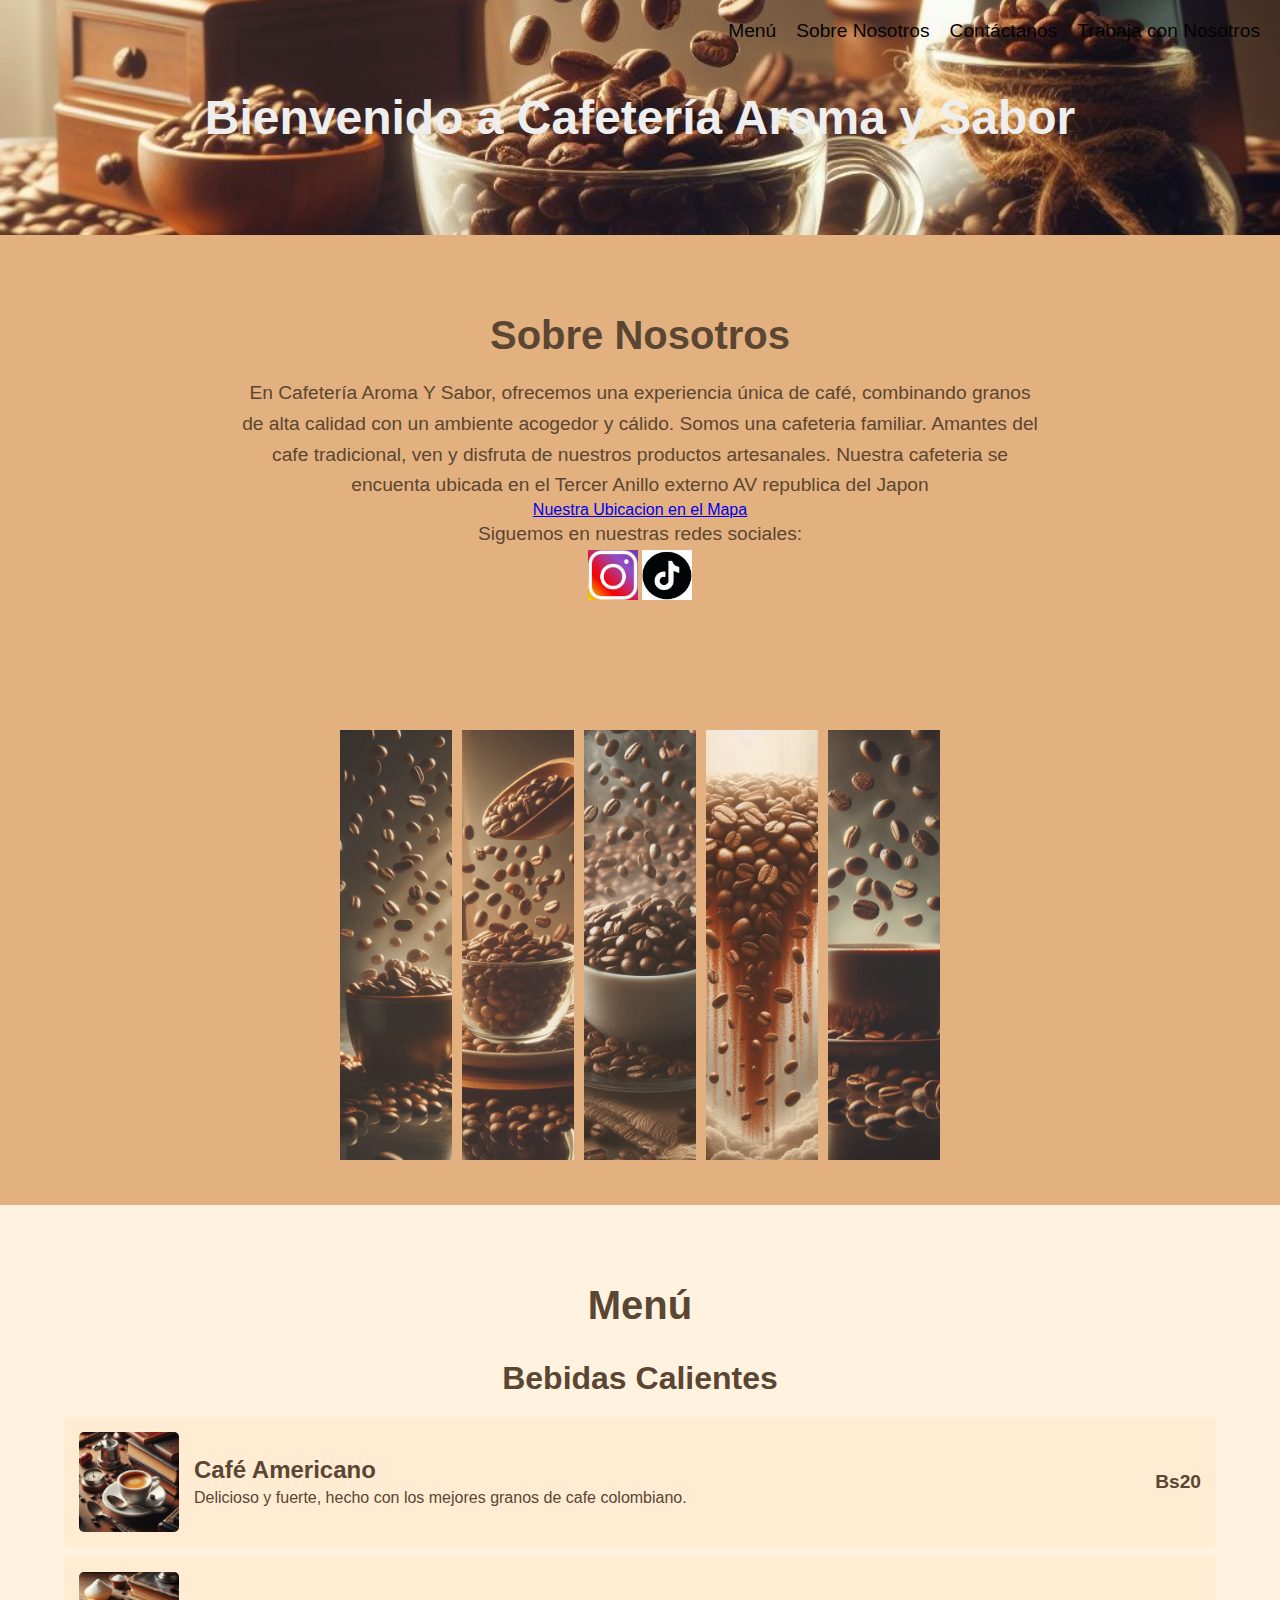
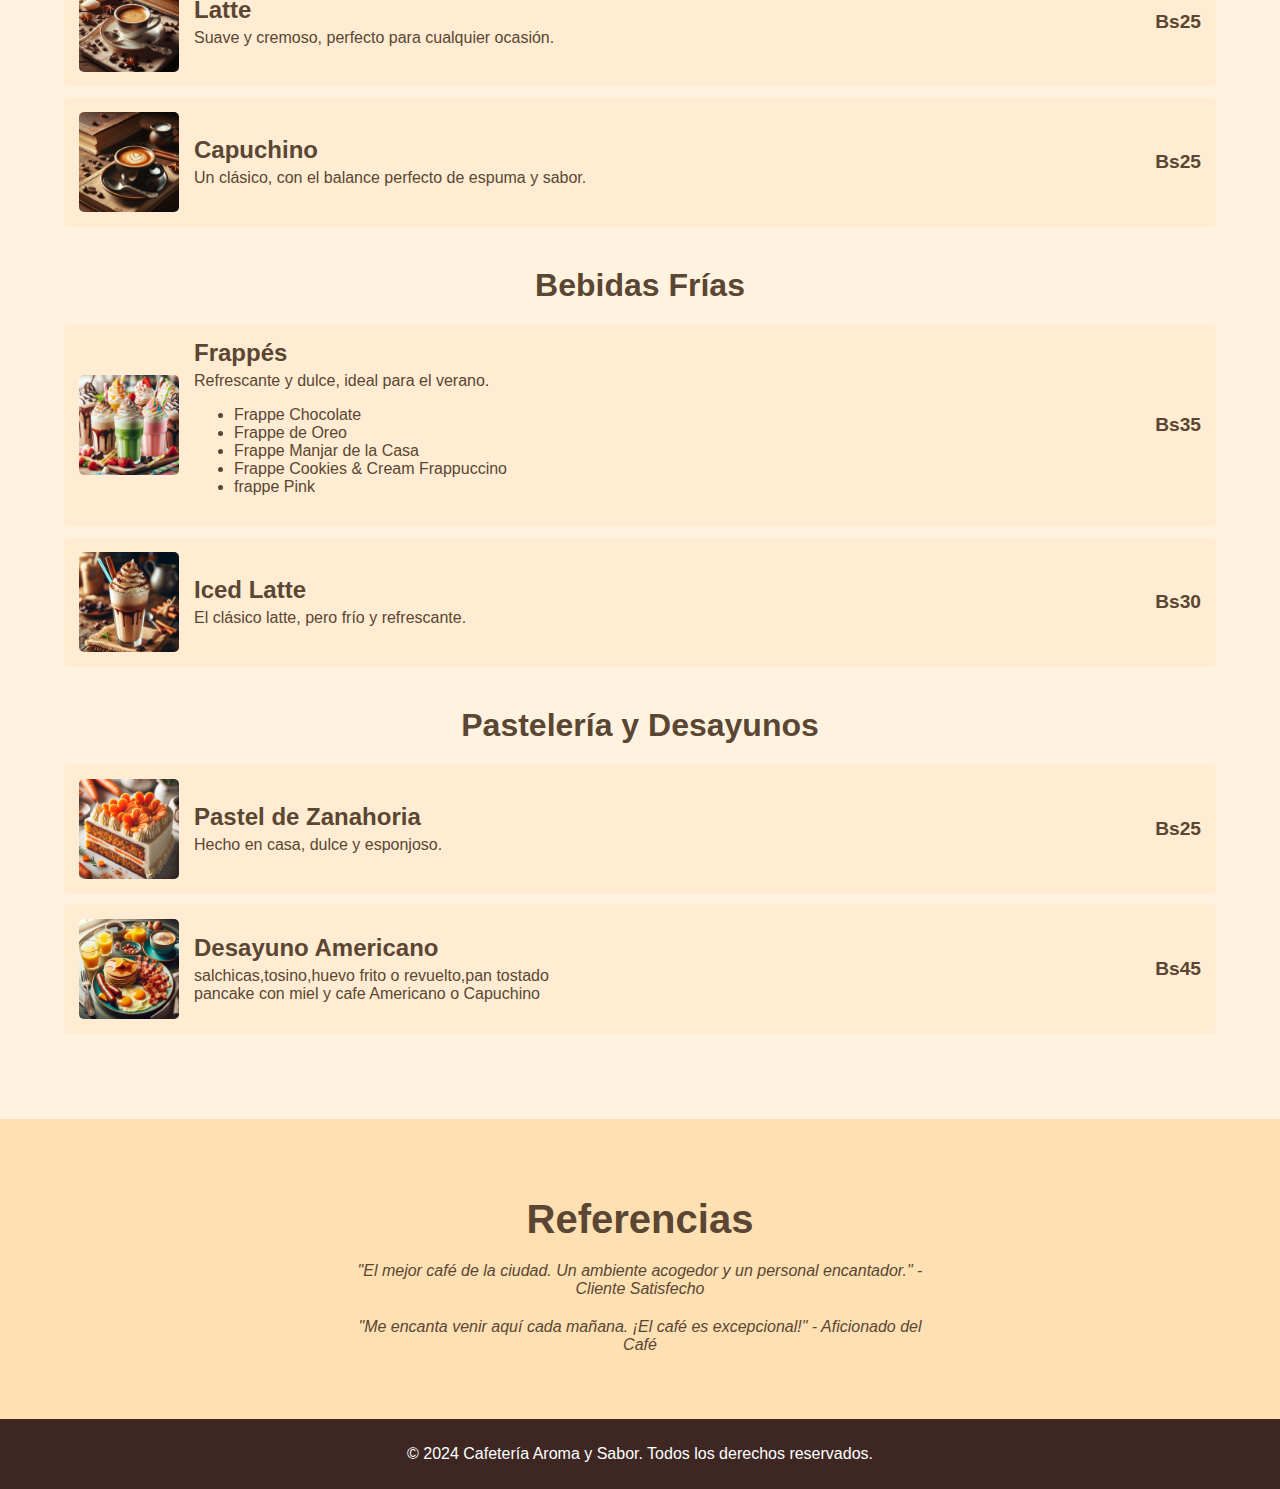
<file: index.html>
<!DOCTYPE html>
<html lang="es">
<head>
    <meta charset="UTF-8">
    <meta name="viewport" content="width=device-width, initial-scale=1.0">
    <title>Cafetería Aroma y Sabor</title>
    <link rel="stylesheet" href="styles.css">
</head>
<body>
    <header class="banner">
        <nav class="navbar">
            <ul>
                <li><a href="#menu">Menú</a></li>
                <li><a href="#sobre-nosotros">Sobre Nosotros</a></li>
                <li><a href="contactanos.html">Contáctanos</a></li>
                <li><a href="trabaja.html">Trabaja con Nosotros</a></li>
            </ul>
        </nav>
        <h1 style="color: rgb(238, 238, 238);"><b>Bienvenido a Cafetería Aroma y Sabor</b></h1>
    </header>

    <section id="sobre-nosotros" class="presentacion">
        <h2>Sobre Nosotros</h2>
        <p>En Cafetería Aroma Y Sabor, ofrecemos una experiencia única de café, combinando granos de alta calidad con un ambiente acogedor y cálido. Somos una cafeteria familiar. Amantes del cafe tradicional, ven y disfruta de nuestros productos artesanales. Nuestra cafeteria se encuenta ubicada en el Tercer Anillo externo AV republica del Japon</p>
        <center><A href="https://maps.app.goo.gl/fsgBP9v3ZYE7Z5xs7">Nuestra Ubicacion en el Mapa</A></center>
        <p>Siguemos en nuestras redes sociales:</p>
        <center><A href="https://www.instagram.com/aromaysaborcafe2024/?hl=es"><img src="imagenes/insta.jpg"style="width: 50px; height: 50px;"></A>
            <A href="https://www.tiktok.com/@cafeteria_aroma_y_cafe"><img src="imagenes/tik.jpg" style="width: 50px; height: 50px;"></A></center>
        <br>
        <br>
        
    </section>
    <section class="galeria">
        <img src="imagenes/1.jpg">
        <img src="imagenes/2.jpg">
        <img src="imagenes/3.jpg">
        <img src="imagenes/4.jpg">
        <img src="imagenes/5.jpg">
    </section>

    <section id="menu" class="menu">
        <h2>Menú</h2>
        <div class="menu-category">
            <h3>Bebidas Calientes</h3>
            <div class="menu-item">
                <img src="imagenes/7.jpg" alt="Café Americano">
                <div class="menu-text">
                    <h4>Café Americano</h4>
                    <p>Delicioso y fuerte, hecho con los mejores granos de cafe colombiano.</p>
                </div>
                <span>Bs20</span>
            </div>
            <div class="menu-item">
                <img src="imagenes/6.jpg" alt="Latte">
                <div class="menu-text">
                    <h4>Latte</h4>
                    <p>Suave y cremoso, perfecto para cualquier ocasión.</p>
                </div>
                <span>Bs25</span>
            </div>
            <div class="menu-item">
                <img src="imagenes/9.jpg" alt="Capuchino">
                <div class="menu-text">
                    <h4>Capuchino</h4>
                    <p>Un clásico, con el balance perfecto de espuma y sabor.</p>
                </div>
                <span>Bs25</span>
            </div>
        </div>
        <div class="menu-category">
            <h3>Bebidas Frías</h3>
            <div class="menu-item">
                <img src="imagenes/10.jpg" alt="Frappés">
                <div class="menu-text">
                    <h4>Frappés</h4>
                    <p>Refrescante y dulce, ideal para el verano.
                        <ul>
                            <li>Frappe Chocolate</li>
                            <li>Frappe de Oreo</li>
                            <li>Frappe Manjar de la Casa</li>
                            <li>Frappe Cookies & Cream Frappuccino</li>
                            <li>frappe Pink</li>
                        </ul>
                    </p>
                </div>
                <span>Bs35</span>
            </div>
            <div class="menu-item">
                <img src="imagenes/12.jpg" alt="Iced Latte">
                <div class="menu-text">
                    <h4>Iced Latte</h4>
                    <p>El clásico latte, pero frío y refrescante.</p>
                </div>
                <span>Bs30</span>
            </div>
        </div>
        <div class="menu-category">
            <h3>Pastelería y Desayunos</h3>
            <div class="menu-item">
                <img src="imagenes/14.jpg" alt="Pastel de Zanahoria">
                <div class="menu-text">
                    <h4>Pastel de Zanahoria</h4>
                    <p>Hecho en casa, dulce y esponjoso.</p>
                </div>
                <span>Bs25</span>
            </div>
            <div class="menu-item">
                <img src="imagenes/11.jpg" alt="Desayuno Americano">
                <div class="menu-text">
                    <h4>Desayuno Americano</h4>
                    <p>salchicas,tosino,huevo frito o revuelto,pan tostado<br>
                    pancake con miel y cafe Americano o Capuchino</p>
                </div>
                <span>Bs45</span>
            </div>
        </div>
    </section>

    <section id="referencias" class="referencias">
        <h2>Referencias</h2>
        <p>"El mejor café de la ciudad. Un ambiente acogedor y un personal encantador." - Cliente Satisfecho</p>
        <p>"Me encanta venir aquí cada mañana. ¡El café es excepcional!" - Aficionado del Café</p>
    </section>

    <footer>
        <p>&copy; 2024 Cafetería Aroma y Sabor. Todos los derechos reservados.</p>
    </footer>
</body>
</html>
</file>
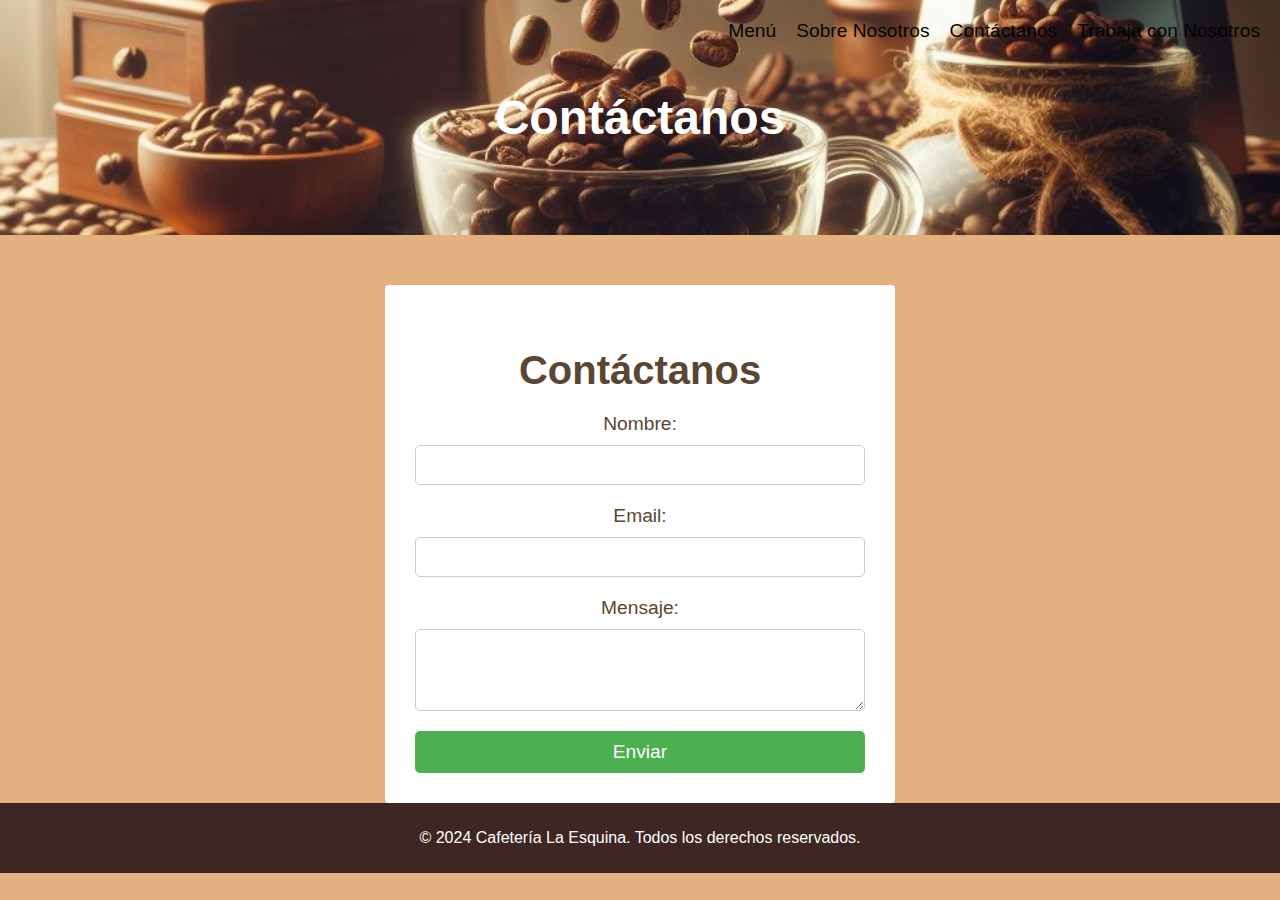
<file: contactanos.html>
<!DOCTYPE html>
<html lang="es">
<head>
    <meta charset="UTF-8">
    <meta name="viewport" content="width=device-width, initial-scale=1.0">
    <title>Contáctanos - Cafetería La Esquina</title>
    <link rel="stylesheet" href="styles.css">
</head>
<body>
    <header class="banner">
        <nav class="navbar">
            <ul>
                <li><a href="index.html#menu">Menú</a></li>
                <li><a href="index.html#sobre-nosotros">Sobre Nosotros</a></li>
                <li><a href="contactanos.html">Contáctanos</a></li>
                <li><a href="trabaja.html">Trabaja con Nosotros</a></li>
            </ul>
        </nav>
        <h1 style="color: rgb(254, 254, 254);"><b>Contáctanos</b></h1>
    </header>

    <section id="contacto" class="contacto">
        <h2>Contáctanos</h2>
        <form action="enviar_formulario.php" method="post">
            <label for="nombre">Nombre:</label>
            <input type="text" id="nombre" name="nombre" required>

            <label for="email">Email:</label>
            <input type="email" id="email" name="email" required>

            <label for="mensaje">Mensaje:</label>
            <textarea id="mensaje" name="mensaje" rows="4" required></textarea>

            <button type="submit">Enviar</button>
        </form>
    </section>

    <footer>
        <p>&copy; 2024 Cafetería La Esquina. Todos los derechos reservados.</p>
    </footer>
</body>
</html>
</file>
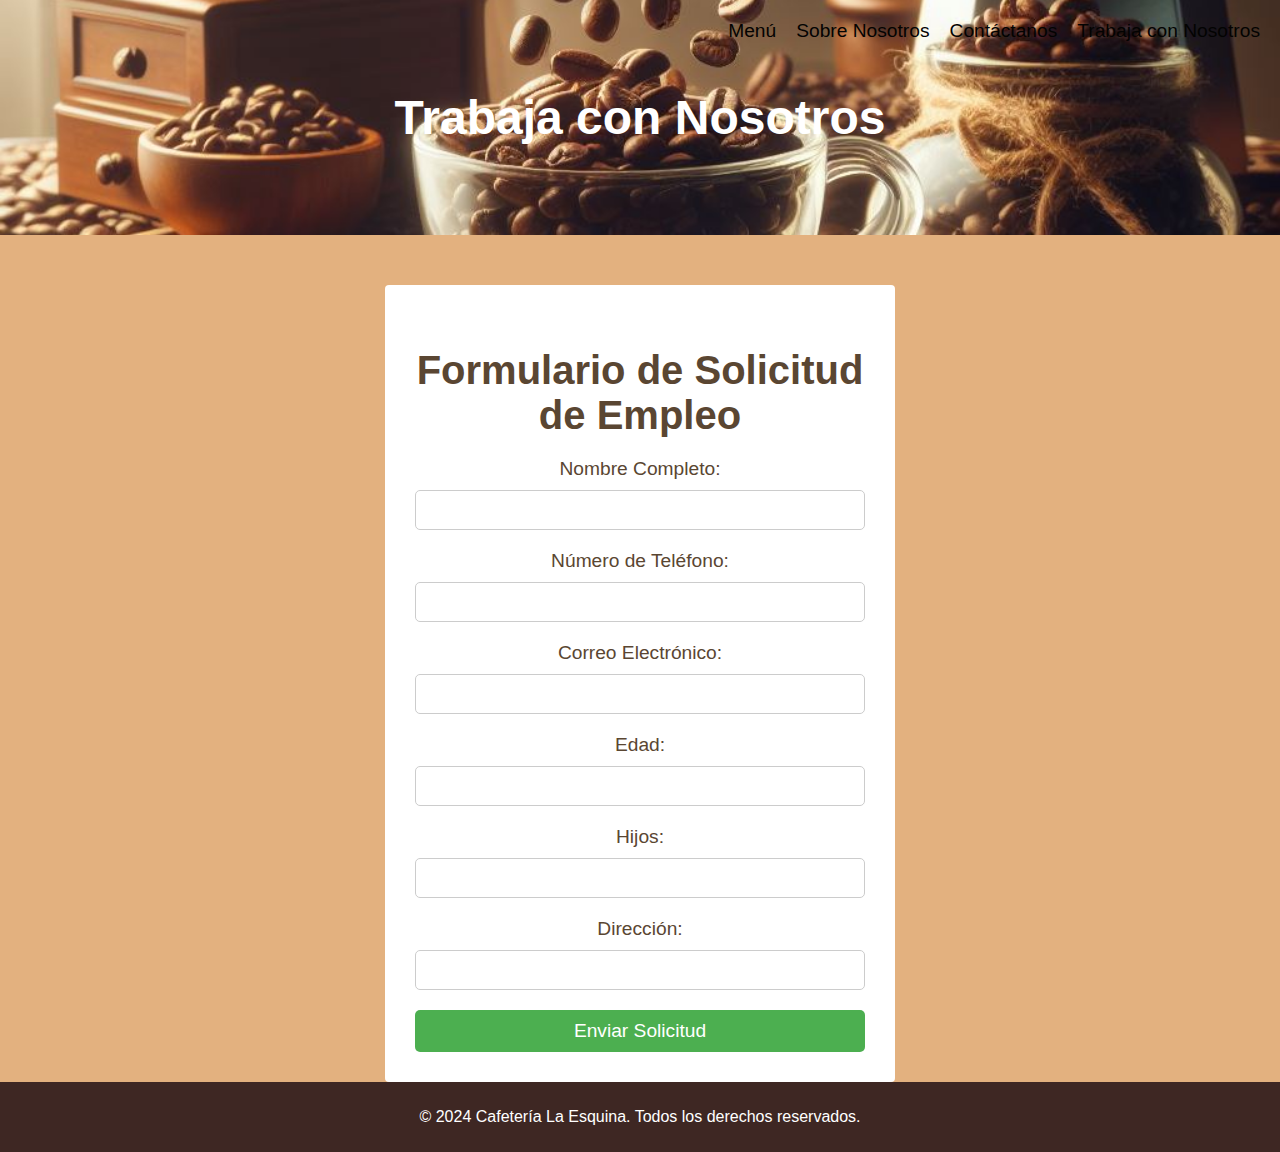
<file: trabaja.html>
<!DOCTYPE html>
<html lang="es">
<head>
    <meta charset="UTF-8">
    <meta name="viewport" content="width=device-width, initial-scale=1.0">
    <title>Trabaja con Nosotros - Cafetería La Esquina</title>
    <link rel="stylesheet" href="styles.css">
</head>
<body>
    <header class="banner">
        <nav class="navbar">
            <ul>
                <li><a href="index.html#menu">Menú</a></li>
                <li><a href="index.html#sobre-nosotros">Sobre Nosotros</a></li>
                <li><a href="contactanos.html">Contáctanos</a></li>
                <li><a href="trabaja.html">Trabaja con Nosotros</a></li>
            </ul>
        </nav>
        <h1>Trabaja con Nosotros</h1>
    </header>

    <section id="trabaja-con-nosotros" class="trabaja">
        <h2>Formulario de Solicitud de Empleo</h2>
        <form action="enviar_solicitud.php" method="post">
            <label for="nombre-completo">Nombre Completo:</label>
            <input type="text" id="nombre-completo" name="nombre-completo" required>

            <label for="telefono">Número de Teléfono:</label>
            <input type="tel" id="telefono" name="telefono" required>

            <label for="email">Correo Electrónico:</label>
            <input type="email" id="email" name="email" required>

            <label for="edad">Edad:</label>
            <input type="number" id="edad" name="edad" required>

            <label for="hijos">Hijos:</label>
            <input type="number" id="hijos" name="hijos" required>

            <label for="direccion">Dirección:</label>
            <input type="text" id="direccion" name="direccion" required>

            <button type="submit">Enviar Solicitud</button>
        </form>
    </section>

    <footer>
        <p>&copy; 2024 Cafetería La Esquina. Todos los derechos reservados.</p>
    </footer>
</body>
</html>
</file>
<file: styles.css>
body {
    margin: 0;
    font-family: 'Segoe UI', Tahoma, Geneva, Verdana, sans-serif;
    background-color: #e3b17f;
    color: #5a4632;
}

header.banner {
    background-image: url('imagenes/2.jpg'); /* Ruta relativa a la imagen local */
    background-size: cover;
    background-position: center;
    color: white;
    text-align: center;
    padding: 10vh 5vw; /* Unidades relativas para adaptarse mejor */
    position: relative;
}

header.banner h1 {
    font-size: 3em;
    margin: 0;
}

.navbar {
    position: absolute;
    top: 20px;
    right: 20px;
}

.navbar ul {
    list-style: none;
    margin: 0;
    padding: 0;
    display: flex;
}

.navbar li {
    margin-left: 20px;
}

.navbar a {
    color: rgb(3, 3, 2);
    text-decoration: none;
    font-size: 1.2em;
}

.navbar a:hover {
    color: #ffffff;
}

section {
    padding: 5vh 5vw; /* Unidades relativas para adaptarse mejor */
}

.galeria { 
    display: flex;
    justify-content: center;
    /* align-items: center; */
    width: 600px;
    height: 430px;
    margin: 0 auto;
    gap: 10px; /* Añade un espacio entre las imágenes */
}

.galeria img {
    width: 0px;
    flex-grow: 1;
    object-fit: cover;
    opacity: .8;   
    transition: .5s ease;
}

.galeria img:hover {
    cursor: crosshair;
    width: 300px;
    opacity: 1;
    filter: contrast(120%);
}

section h2 {
    font-size: 2.5em;
    margin-bottom: 20px;
    text-align: center;
}

section.presentacion p {
    max-width: 800px;
    margin: 0 auto;
    font-size: 1.2em;
    line-height: 1.6;
    text-align: center;
}

section.menu {
    background-color: #fff3e0;
}

.menu-category {
    margin-bottom: 40px;
}

.menu-category h3 {
    font-size: 2em;
    margin-bottom: 20px;
    text-align: center;
}

.menu-item {
    display: flex;
    justify-content: space-between;
    align-items: center;
    background: #ffecd2;
    padding: 15px;
    margin-bottom: 10px;
    border-radius: 5px;
}

.menu-item img {
    width: 100px;
    height: 100px;
    border-radius: 5px;
    object-fit: cover;
}

.menu-text {
    flex: 1;
    padding: 0 15px;
}

.menu-item h4 {
    margin: 0;
    font-size: 1.5em;
}

.menu-item p {
    margin: 5px 0 0;
}

.menu-item span {
    font-weight: bold;
    font-size: 1.2em;
}

section.referencias {
    background-color: #ffe0b2;
    text-align: center;
}

section.referencias p {
    font-style: italic;
    margin: 20px auto;
    max-width: 600px;
}

section.contacto,
section.trabaja {
    background-color: #f8f5f2;
    text-align: center;
    width: 90%; /* Ajusta el ancho máximo para dispositivos pequeños */
    max-width: 450px;
    background: #ffffff;
    padding: 30px;
    margin: auto;
    margin-top: 50px;
    border-radius: 4px;
}

section.contacto form,
section.trabaja form {
    max-width: 600px;
    margin: 0 auto;
    display: flex;
    flex-direction: column;
    align-items: stretch;
}

section.contacto label,
section.trabaja label {
    font-size: 1.2em;
    margin-bottom: 10px;
}

section.contacto input,
section.contacto textarea,
section.trabaja input,
section.trabaja textarea {
    padding: 10px;
    margin-bottom: 20px;
    border: 1px solid #ccc;
    border-radius: 5px;
    font-size: 1em;
}

section.contacto button,
section.trabaja button {
    padding: 10px 20px;
    background-color: #4CAF50;
    color: white;
    border: none;
    border-radius: 5px;
    font-size: 1.2em;
    cursor: pointer;
}

section.contacto button:hover,
section.trabaja button:hover {
    background-color: #45a049;
}

footer {
    background-color: #3e2723;
    color: #ffffff;
    text-align: center;
    padding: 10px 20px;
}

/* Media Queries */
@media (max-width: 768px) {
    header.banner {
        padding: 20vh 5vw; /* Aumenta el padding vertical para pantallas pequeñas */
    }

    .navbar {
        top: 10px;
        right: 10px;
    }

    .navbar a {
        font-size: 1em;
    }

    .menu-item {
        flex-direction: column;
        align-items: flex-start;
    }

    .menu-item img {
        margin-bottom: 10px;
    }

    .menu-text {
        padding: 0;
    }

    section.contacto,
    section.trabaja {
        max-width: 100%;
    }
}
</file>
